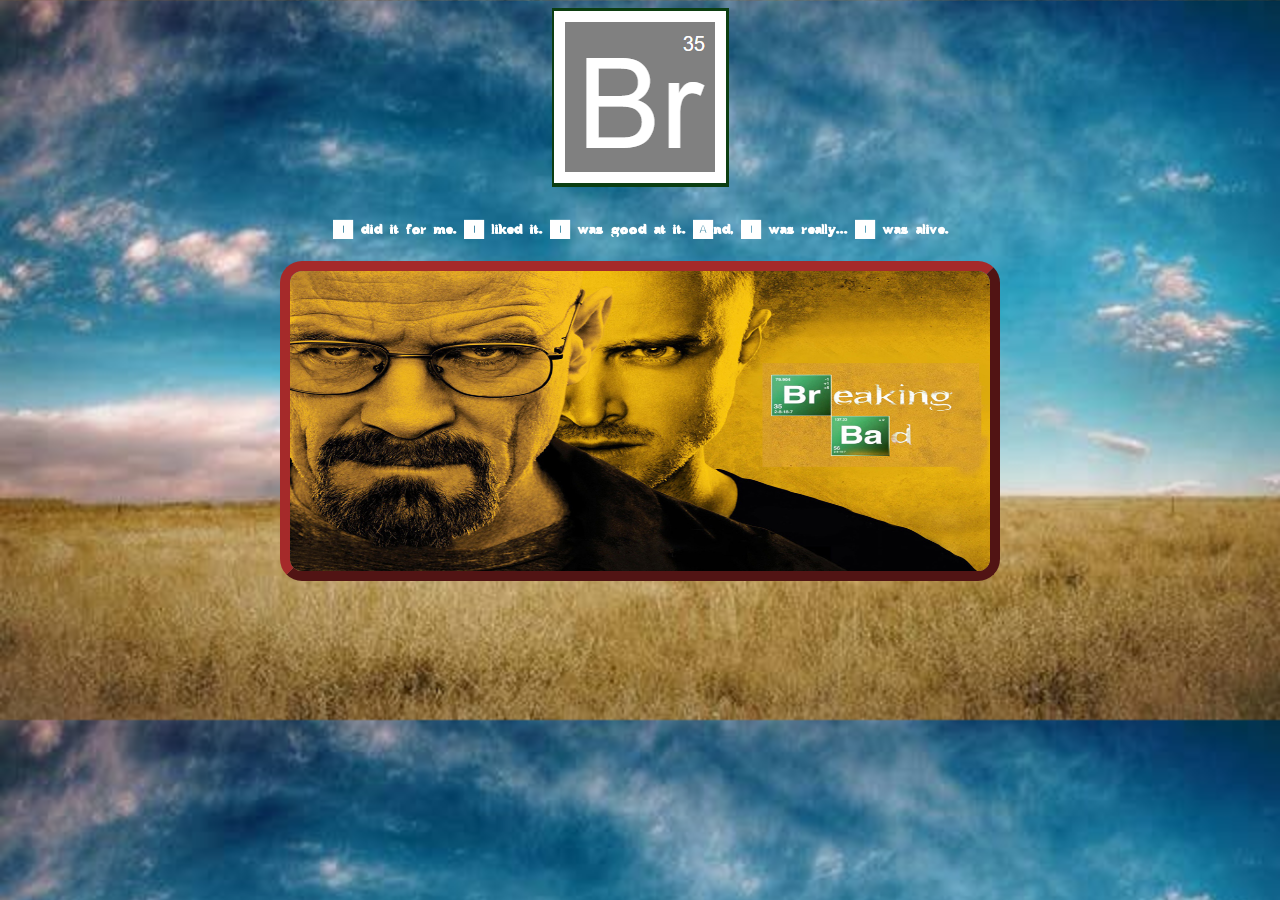
<file: index.html>
<!DOCTYPE html>
<html lang="en">

<head>
    <meta charset="UTF-8">
    <meta name="viewport" content="width=device-width, initial-scale=1.0">
    <title>Document</title>
    <link rel="shortcut icon" href="img/icon.png" type="image/x-icon">
    <link rel="stylesheet" href="./css/style.css">
</head>
<body class="index-bg">
    <div class="font-titulo">
        <img src="img/logo.PNG" alt="logo_BR">
        <h1>I did it for me. I liked it. I was good at it. And, I was really... I was alive.</h1>

    <div class="border-poster">
        <img src="img/poster.jpg" alt="logo" usemap="#BrBadmap">
    </div>

    <map name="BrBadmap">
        <area shape="rect" coords="482,105,542,146" href="Formulario.html" alt="Formulario" target="_blank">
        <area shape="rect" coords="542,146,600,186" href="Tabla.html" alt="Tabla" target="_blank">
    </map>



</div>
</body>

</html>
</file>
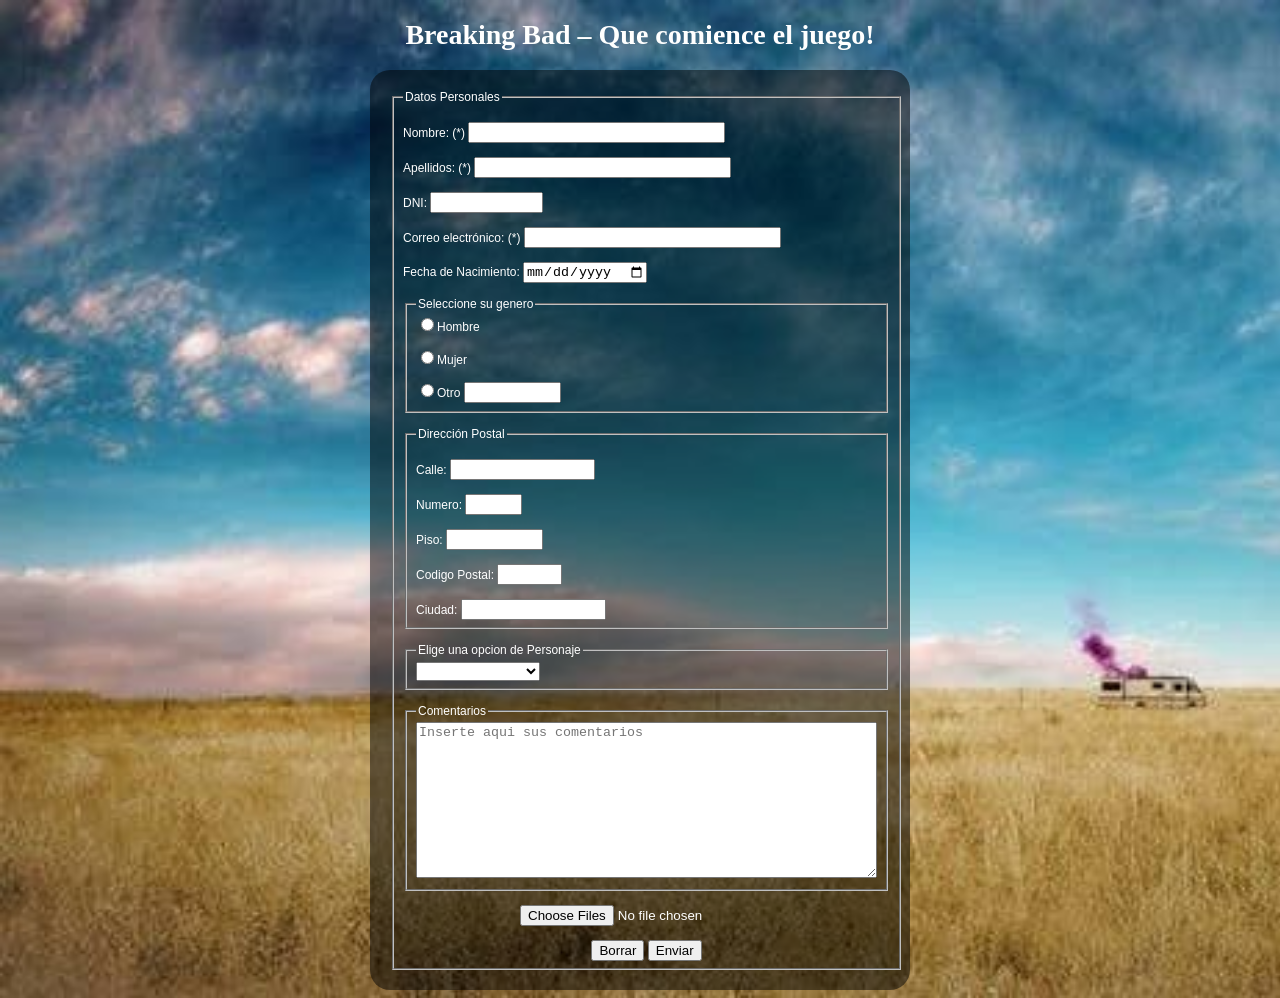
<file: Formulario.html>
<!DOCTYPE html>
<html lang="en">

<head>
    <meta charset="UTF-8">
    <meta name="viewport" content="width=device-width, initial-scale=1.0">
    <title>Breaking Bad – Que comience el juego!</title>
    <link rel="shortcut icon" href="img/icon.png" type="image/x-icon">
    <link rel="stylesheet" href="./css/style.css">
</head>

<body class="forms-bg">
    <h1>Breaking Bad – Que comience el juego!</h1>

    <form action="mailto:raul.rodriguez@proeducaglobal.com" name="BreakingForms" method="post">
        <div class="formulario">

            <fieldset>
                <legend>Datos Personales</legend>
                <br>Nombre: (*) <input type="text" name="nombre" size="30" maxlength="30" required>
                <br>
                <br>Apellidos: (*) <input type="text" name="apellidos" size="30" maxlength="30" required>
                <br>
                <br>DNI: <input type="text" name="dni" size="12" maxlength="12">
                <br>
                <br>Correo electrónico: (*) <input type="email" name="email" size="30" maxlength="30" required>
                <br>
                <br>Fecha de Nacimiento: <input type="date" name="" id="">
                <br>

                <br>
                <fieldset>
                    <legend>Seleccione su genero</legend>
                    <input type="radio" name="Gender" value="Masculino">Hombre
                    <br>
                    <br><input type="radio" name="Gender" value="Femenino">Mujer
                    <br>
                    <br><input type="radio" name="Gender" value="Otro">Otro <input type="text" maxlength="14" size="10">
                    <br>
                </fieldset>

                <br>
                <fieldset>
                    <legend>Dirección Postal</legend>
                    <br>Calle: <input type="address" name="direccion" size="16" maxlength="16">
                    <br>
                    <br>Numero: <input type="text" name="direccion" size="5" maxlength="5">
                    <br>
                    <br>Piso: <input type="text" name="direccion" size="10" maxlength="10">
                    <br>
                    <br>Codigo Postal: <input type="text" name="direccion" size="6" maxlength="6">
                    <br>
                    <br>Ciudad: <input type="text" name="direccion" size="16" maxlength="16">

                </fieldset>
                <br>
                <fieldset>
                    <legend>Elige una opcion de Personaje</legend>
                    <select name="personajes">
                        <option value="0"></option>
                        <option value="1">Jessie Pinkman</option>
                        <option value="2">Walter White</option>
                        <option value="3">Saul Goodman</option>
                        <option value="4">Gustavo Fring</option>
                        <option value="5">Pollos Hermanos</option>
                        <option value="6">Otros personajes</option>
                    </select>
                </fieldset>
                <br>
                <fieldset>
                    <legend>Comentarios</legend>
                    <textarea name="comentarios" id="" cols="55" rows="10" placeholder="Inserte aqui sus comentarios"></textarea>
                </fieldset>
                <div class="button">
                    <br>
                    <input type="file" name="adjunto" accept=".pdf,.doc,.docx" multiple>
                    <br>
                    <br><input type="reset" value="Borrar">
                    <input type="submit" value="Enviar">
                </div>
            </fieldset>
        </div>


    </form>

</body>

</html>
</file>
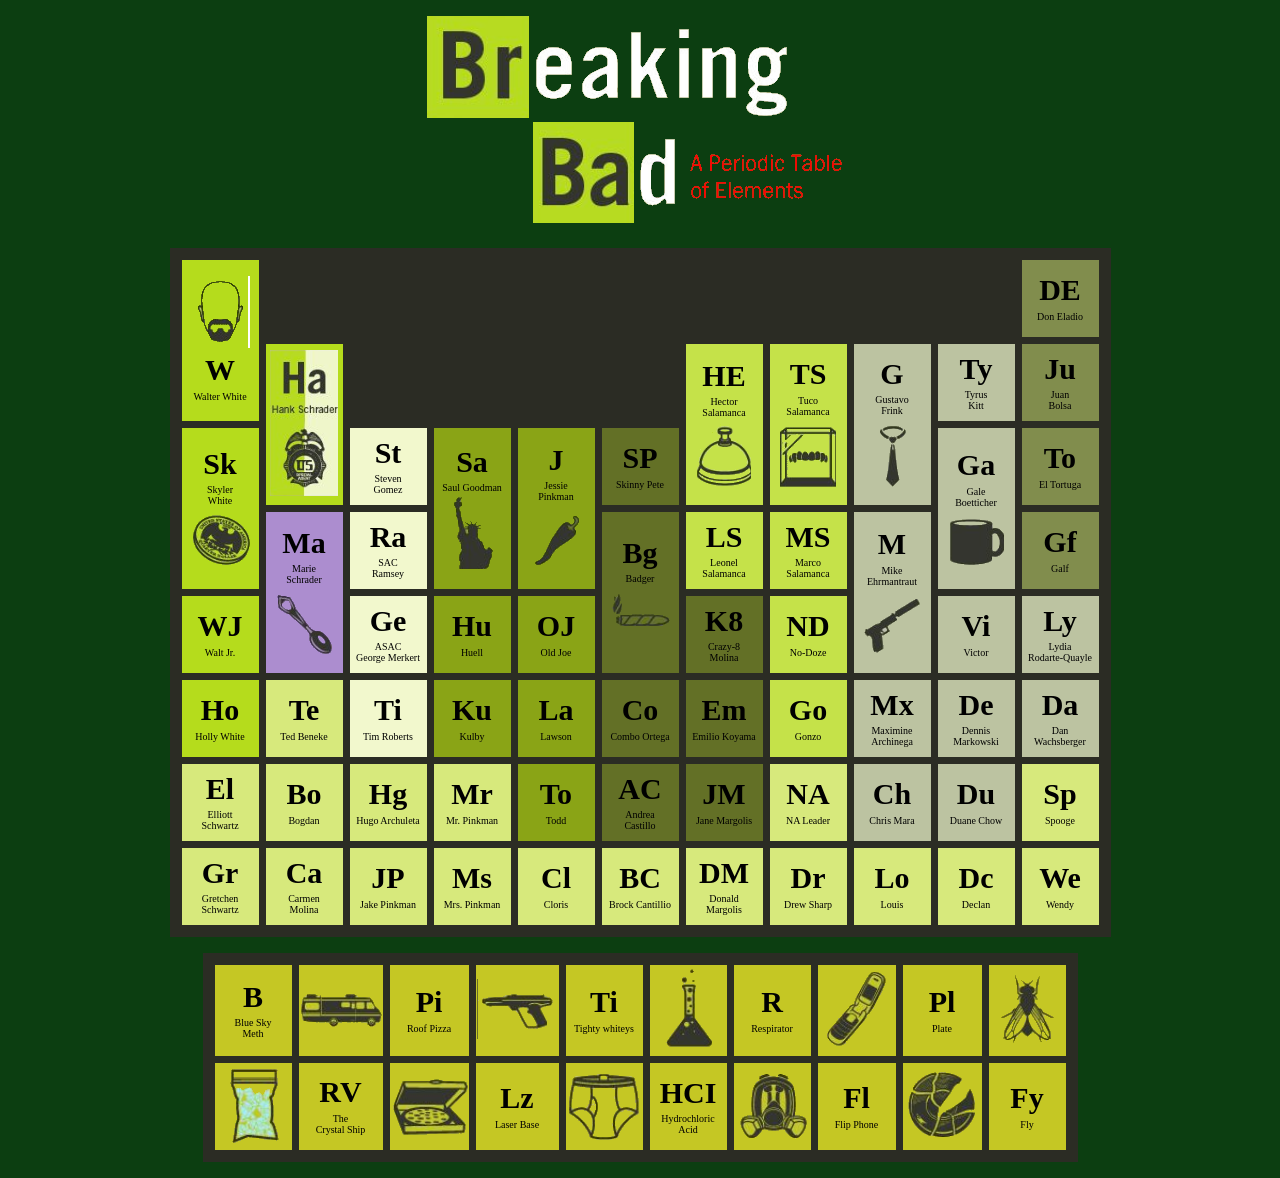
<file: Tabla.html>
<!DOCTYPE html>
<html lang="en">

<head>
    <meta charset="UTF-8">
    <meta name="viewport" content="width=device-width, initial-scale=1.0">
    <title>Tabla</title>
    <link rel="shortcut icon" href="img/icon.png" type="image/x-icon">
    <link rel="stylesheet" href="./css/style.css">
</head>

<body class="table-bg">
        <img src="img/cabecera.png" alt="">

        <table class="table1">

            <tr>
                <td class="color1" rowspan="2">
                    <img src="img/Tabla Periódica/walterwhite.png" alt="Walter White">
                    <p class="fbig">W</p>
                    <p class="fsmall">Walter White</p>
                </td>
                <td colspan="9"></td>
                <td class="color8">
                    <p class="fbig">DE</p>
                    <p class="fsmall">Don Eladio</p>
                </td>
            </tr>

            <tr>
                <td class="color1" rowspan="2"><img src="img/Tabla Periódica/hankschrader.png" alt="hankschrader"
                        class="imgh"></td>
                <td colspan="4"></td>
                <td class="color6" rowspan="2">
                    <p class="fbig">HE</p>
                    <p class="fsmall">Hector <br> Salamanca</p>
                    <img src="img/Tabla Periódica/hectorsalamanca.png" alt="hectorsalamanca">
                </td>
                <td class="color6" rowspan="2">
                    <p class="fbig">TS</p>
                    <p class="fsmall">Tuco <br>Salamanca</p>
                    <img src="img/Tabla Periódica/tucosalamanca.png" alt="tucosalamanca">
                </td>
                <td class="color7" rowspan="2">
                    <p class="fbig">G</p>
                    <p class="fsmall">Gustavo <br> Frink </p>
                    <img src="img/Tabla Periódica/gustavofrink.png" alt="Gustavo Frink">
                </td>
                <td class="color7">
                    <p class="fbig">Ty</p>
                    <p class="fsmall">Tyrus <br> Kitt</p>
                </td>
                <td class="color8">
                    <p class="fbig">Ju</p>
                    <p class="fsmall">Juan <br>Bolsa</p>
                </td>
            </tr>

            <tr>
                <td class="color1" rowspan="2">
                    <p class="fbig"> Sk </p>
                    <p class="fsmall"> Skyler <br> White </p>
                    <img src="img/Tabla Periódica/skylerwhite.png" alt="skylerwhite">
                </td>
                <td class="color3">
                    <p class="fbig"> St </p>
                    <p class="fsmall"> Steven <br> Gomez </p>
                </td>

                <td class="color4" rowspan="2">
                    <p class="fbig"> Sa </p>
                    <p class="fsmall"> Saul Goodman </p>
                    <img src="img/Tabla Periódica/saulgoodman.png" alt="saulgoodman">
                </td>
                <td class="color4" rowspan="2">
                    <p class="fbig"> J </p>
                    <p class="fsmall"> Jessie <br> Pinkman </p>
                    <img src="img/Tabla Periódica/jessiepinkman.png" alt="jessiepinkman">
                </td>
                <td class="color5">
                    <p class="fbig"> SP </p>
                    <p class="fsmall"> Skinny Pete </p>
                </td>
                <td class="color7" rowspan="2">
                    <p class="fbig"> Ga </p>
                    <p class="fsmall"> Gale <br> Boetticher </p>
                    <img src="img/Tabla Periódica/gale.png" alt="">
                </td>

                <td class="color8">
                    <p class="fbig"> To </p>
                    <p class="fsmall"> El Tortuga </p>
                </td>
            </tr>

            <tr>
                <td class="color2" rowspan="2">
                    <p class="fbig">Ma</p>
                    <p class="fsmall">Marie <br> Schrader</p>
                    <img src="img/Tabla Periódica/marieschrader.png" alt="marieschrader">
                </td>
                <td class="color3">
                    <p class="fbig">Ra</p>
                    <p class="fsmall">SAC <br>Ramsey</p>
                </td>
                <td class="color5" rowspan="2">
                    <p class="fbig">Bg</p>
                    <p class="fsmall">Badger</p>
                    <img src="img/Tabla Periódica/badger.png" alt="badger">
                </td>
                <td class="color6">
                    <p class="fbig">LS</p>
                    <p class="fsmall">Leonel <br>Salamanca</p>
                </td>
                <td class="color6">
                    <p class="fbig">MS</p>
                    <p class="fsmall">Marco <br>Salamanca</p>
                </td>
                <td class="color7" rowspan="2">
                    <p class="fbig">M</p>
                    <p class="fsmall">Mike <br> Ehrmantraut</p>
                    <img src="img/Tabla Periódica/mike.png" alt="mike">
                </td>
                <td class="color8">
                    <p class="fbig">Gf</p>
                    <p class="fsmall">Galf</p>
                </td>
            </tr>

            <tr>
                <td class="color1">
                    <p class="fbig"> WJ </p>
                    <p class="fsmall"> Walt Jr. </p>
                </td>
                <td class="color3">
                    <p class="fbig"> Ge </p>
                    <p class="fsmall"> ASAC <br> George Merkert</p>
                </td>
                <td class="color4">
                    <p class="fbig"> Hu </p>
                    <p class="fsmall"> Huell </p>
                </td>
                <td class="color4">
                    <p class="fbig"> OJ </p>
                    <p class="fsmall"> Old Joe </p>
                </td>
                <td class="color5">
                    <p class="fbig"> K8 </p>
                    <p class="fsmall"> Crazy-8 <br> Molina </p>
                </td>
                <td class="color6">
                    <p class="fbig"> ND </p>
                    <p class="fsmall"> No-Doze </p>
                </td>
                <td class="color7">
                    <p class="fbig"> Vi </p>
                    <p class="fsmall"> Victor </p>
                </td>
                <td class="color7">
                    <p class="fbig"> Ly </p>
                    <p class="fsmall"> Lydia <br> Rodarte-Quayle </p>
                </td>
            </tr>

            <tr>
                <td class="color1">
                    <p class="fbig">Ho</p>
                    <p class="fsmall">Holly White</p>
                </td>
                <td class="color9">
                    <p class="fbig">Te</p>
                    <p class="fsmall">Ted Beneke</p>
                </td>
                <td class="color3">
                    <p class="fbig">Ti</p>
                    <p class="fsmall">Tim Roberts</p>
                </td>
                <td class="color4">
                    <p class="fbig">Ku</p>
                    <p class="fsmall">Kulby</p>
                </td>
                <td class="color4">
                    <p class="fbig">La</p>
                    <p class="fsmall">Lawson</p>
                </td>
                <td class="color5">
                    <p class="fbig">Co</p>
                    <p class="fsmall">Combo Ortega</p>
                </td>
                <td class="color5">
                    <p class="fbig">Em</p>
                    <p class="fsmall">Emilio Koyama</p>
                </td>
                <td class="color6">
                    <p class="fbig">Go</p>
                    <p class="fsmall">Gonzo</p>
                </td>
                <td class="color7">
                    <p class="fbig">Mx</p>
                    <p class="fsmall">Maximine <br>Archinega</p>
                </td>
                <td class="color7">
                    <p class="fbig">De</p>
                    <p class="fsmall">Dennis <br> Markowski</p>
                </td>
                <td class="color7">
                    <p class="fbig">Da</p>
                    <p class="fsmall">Dan <br> Wachsberger</p>
                </td>
            </tr>

            <tr>
                <td class="color9">
                    <p class="fbig">El</p>
                    <p class="fsmall">Elliott <br>Schwartz</p>
                </td>
                <td class="color9">
                    <p class="fbig">Bo</p>
                    <p class="fsmall">Bogdan</p>
                </td>
                <td class="color9">
                    <p class="fbig">Hg</p>
                    <p class="fsmall">Hugo Archuleta</p>
                </td>
                <td class="color9">
                    <p class="fbig">Mr</p>
                    <p class="fsmall">Mr. Pinkman</p>
                </td>
                <td class="color4">
                    <p class="fbig">To</p>
                    <p class="fsmall">Todd</p>
                </td>
                <td class="color5">
                    <p class="fbig">AC</p>
                    <p class="fsmall">Andrea <br>Castillo</p>
                </td>
                <td class="color5">
                    <p class="fbig">JM</p>
                    <p class="fsmall">Jane Margolis</p>
                </td>
                <td class="color9">
                    <p class="fbig">NA</p>
                    <p class="fsmall">NA Leader</p>
                </td>
                <td class="color7">
                    <p class="fbig">Ch</p>
                    <p class="fsmall">Chris Mara</p>
                </td>
                <td class="color7">
                    <p class="fbig">Du</p>
                    <p class="fsmall">Duane Chow</p>
                </td>
                <td class="color9">
                    <p class="fbig">Sp</p>
                    <p class="fsmall">Spooge</p>
                </td>
            </tr>

            <tr>
                <td class="color9">
                    <p class="fbig">Gr</p>
                    <p class="fsmall">Gretchen <br>Schwartz</p>
                </td>
                <td class="color9">
                    <p class="fbig">Ca</p>
                    <p class="fsmall">Carmen <br>Molina</p>
                </td>
                <td class="color9">
                    <p class="fbig">JP</p>
                    <p class="fsmall">Jake Pinkman</p>
                </td>
                <td class="color9">
                    <p class="fbig">Ms</p>
                    <p class="fsmall">Mrs. Pinkman</p>
                </td>
                <td class="color9">
                    <p class="fbig">Cl</p>
                    <p class="fsmall">Cloris</p>
                </td>
                <td class="color9">
                    <p class="fbig">BC</p>
                    <p class="fsmall">Brock Cantillio</p>
                </td>
                <td class="color9">
                    <p class="fbig">DM</p>
                    <p class="fsmall">Donald<br>Margolis</p>
                </td>
                <td class="color9">
                    <p class="fbig">Dr</p>
                    <p class="fsmall">Drew Sharp</p>
                </td>
                <td class="color9">
                    <p class="fbig">Lo</p>
                    <p class="fsmall">Louis</p>
                </td>
                <td class="color9">
                    <p class="fbig">Dc</p>
                    <p class="fsmall">Declan</p>
                </td>
                <td class="color9">
                    <p class="fbig">We</p>
                    <p class="fsmall">Wendy</p>
                </td>
            </tr>
        </table>

        <table>
            <tr>
                <td class="t2-color">
                    <p class="fbig">B</p>
                    <p class="fsmall">Blue Sky <br>Meth</p>
                </td>
                <td class="t2-color"><img src="img/Tabla Periódica/bus.png" alt="bus"></td>
                <td class="t2-color">
                    <p class="fbig">Pi</p>
                    <p class="fsmall">Roof Pizza</p>
                </td>
                <td class="t2-color"><img src="img/Tabla Periódica/pistola.png" alt="pistol"></td>
                <td class="t2-color">
                    <p class="fbig">Ti</p>
                    <p class="fsmall">Tighty whiteys</p>
                </td>
                <td class="t2-color"><img src="img/Tabla Periódica/pocima.png" alt="poison"></td>
                <td class="t2-color">
                    <p class="fbig">R</p>
                    <p class="fsmall">Respirator</p>
                </td>
                <td class="t2-color"><img src="img/Tabla Periódica/movil.png" alt="Movil"></td>
                <td class="t2-color">
                    <p class="fbig">Pl</p>
                    <p class="fsmall">Plate</p>
                </td>
                <td class="t2-color"><img src="img/Tabla Periódica/mosca.png" alt="Mosca"></td>
            </tr>
            <tr>
                <td class="t2-color"><img src="img/Tabla Periódica/cristal.png" alt="Cristal"></td>
                <td class="t2-color">
                    <p class="fbig">RV</p>
                    <p class="fsmall">The <br>Crystal Ship</p>
                </td>
                <td class="t2-color"><img src="img/Tabla Periódica/pizza.png" alt="Pizza"></td>
                <td class="t2-color">
                    <p class="fbig">Lz</p>
                    <p class="fsmall">Laser Base</p>
                </td>
                <td class="t2-color"><img src="img/Tabla Periódica/calzoncillos.png" alt="Calzon"></td>
                <td class="t2-color">
                    <p class="fbig">HCI</p>
                    <p class="fsmall">Hydrochloric Acid</p>
                </td>
                <td class="t2-color"><img src="img/Tabla Periódica/mascara.png" alt="Mask"></td>
                <td class="t2-color">
                    <p class="fbig">Fl</p>
                    <p class="fsmall">Flip Phone</p>
                </td>
                <td class="t2-color"><img src="img/Tabla Periódica/plato.png" alt="Plato"></td>
                <td class="t2-color">
                    <p class="fbig">Fy</p>
                    <p class="fsmall">Fly</p>
                </td>
            </tr>

        </table>




</body>

</html>
</file>
<file: css/style.css>
@font-face {
    font-family: 'BreakingBadFont';
    src: url('../fonts/Breaking\ Bad.ttf') format('truetype');
    font-weight: normal;
    font-style: normal;
}

:root {
    --fuente-titulo: 'BreakingBadFont';
    margin: 0;
    padding: 0;
    box-sizing: border-box;
}

/* Esta es la pag index. */
.index-bg {
    background-image: url(../img/fondo.jpg);
    background-size: cover;
    text-align: center;
    font-family: var(--fuente-titulo);
    color: white;
    font-size: 14px;
}

.logo img {
    width: 200px;
    height: 200px;
}

.border-poster img {
    width: 700px;
    height: 300px;
    border: 10px outset brown;
    border-radius: 22px;
}

/*Aqui empieza el formulario  */
.forms-bg {
    background-image: url(../img/fondo.jpg);
    background-size: cover;
    text-align: center;
    font-family: var(Helvetica);
    color: white;
    font-size: 14px;
}

.formulario {
    background-color: rgba(0, 0, 0, 0.5);
    width: 500px;
    margin: auto;
    padding: 20px;
    border-radius: 20px;
    text-align: left;
    font-family: Helvetica;
    font-size: 12px;
}

.formulario .button {
    text-align: center;
}


/* Aqui empieza la tabla. */
.table-bg {
    background-color:#0c3e11 ;
    text-align: center;
    font: 'Helvetica';
    font-size: 14px;
}

table {
    margin: 20px 0;
    background-color: #2b2c24;
    /* align-content: center; */
    margin: 1rem auto;
    border-spacing: 7px;
    border: 5px solid #2b2c24;
}
td {
    width: 75px;
    height: 75px;
}

.fbig {
    font-size: 30px;
    font-weight: 900;
    margin: 2%;
}

.fsmall {
    font-size: 10px;
    margin: 5%;
}


.color1 {
    background-color: #b5dc1c;
}

.color2 {
    background-color: #ac8dcf;
}

.color3 {
    background-color: #f2f8cd;
}

.color4 {
    background-color: #8aa416;
}

.color5 {
    background-color: #637026;
}

.color6 {
    background-color: #c5e249;
}

.color7 {
    background-color: #bcc3a1;
}

.color8 {
    background-color: #818d4d;
}

.color9 {
    background-color: #d7e97c;
}

.t2-color {
    background-color: #c5c724;
}
</file>
